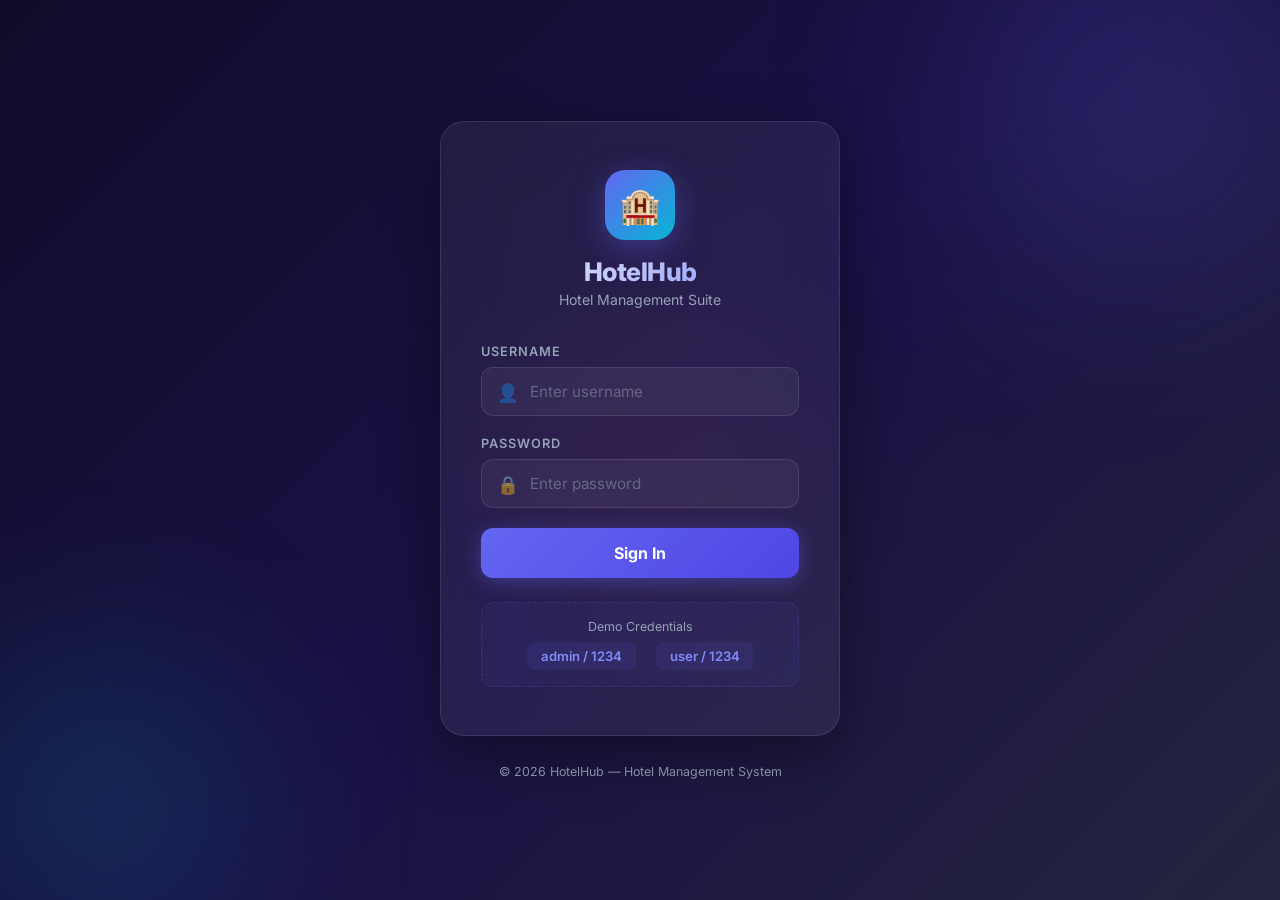
<file: templates/login.html>
<!DOCTYPE html>
<html lang="en">
<head>
    <meta charset="UTF-8">
    <meta name="viewport" content="width=device-width, initial-scale=1.0">
    <meta name="description" content="HotelHub Login — Secure access to your hotel management dashboard.">
    <title>HotelHub — Login</title>
    <link rel="icon" href="data:image/svg+xml,<svg xmlns='http://www.w3.org/2000/svg' viewBox='0 0 100 100'><text y='.9em' font-size='90'>🏨</text></svg>">
    <link href="https://fonts.googleapis.com/css2?family=Inter:wght@300;400;500;600;700;800&display=swap" rel="stylesheet">
    <style>
        /* ─── Reset ─── */
        *, *::before, *::after { margin: 0; padding: 0; box-sizing: border-box; }

        :root {
            --primary: #6366f1;
            --primary-light: #818cf8;
            --primary-dark: #4f46e5;
            --glow: rgba(99, 102, 241, 0.4);
            --bg-start: #0f0c29;
            --bg-mid: #1a1145;
            --bg-end: #24243e;
            --surface: rgba(255,255,255,0.05);
            --border: rgba(255,255,255,0.1);
            --text: #f1f5f9;
            --text-muted: #94a3b8;
            --danger: #f43f5e;
            --success: #10b981;
        }

        body {
            font-family: 'Inter', sans-serif;
            min-height: 100vh;
            background: linear-gradient(135deg, var(--bg-start), var(--bg-mid), var(--bg-end));
            display: flex;
            align-items: center;
            justify-content: center;
            color: var(--text);
            overflow: hidden;
        }

        /* ─── Animated Background ─── */
        .bg-orb {
            position: fixed;
            border-radius: 50%;
            filter: blur(100px);
            opacity: 0.3;
            z-index: 0;
            animation: float 18s ease-in-out infinite;
        }

        .bg-orb.orb-1 {
            width: 500px; height: 500px;
            background: radial-gradient(circle, var(--primary) 0%, transparent 70%);
            top: -150px; right: -100px;
        }

        .bg-orb.orb-2 {
            width: 400px; height: 400px;
            background: radial-gradient(circle, #06b6d4 0%, transparent 70%);
            bottom: -100px; left: -100px;
            animation-delay: -9s;
        }

        .bg-orb.orb-3 {
            width: 300px; height: 300px;
            background: radial-gradient(circle, #f43f5e 0%, transparent 70%);
            top: 50%; left: 50%;
            transform: translate(-50%, -50%);
            animation-delay: -5s;
            opacity: 0.15;
        }

        @keyframes float {
            0%, 100% { transform: translate(0, 0) scale(1); }
            33% { transform: translate(30px, -20px) scale(1.05); }
            66% { transform: translate(-20px, 15px) scale(0.95); }
        }

        /* ─── Login Container ─── */
        .login-container {
            position: relative;
            z-index: 1;
            width: 100%;
            max-width: 440px;
            padding: 0 20px;
            animation: slideUp 0.6s ease;
        }

        @keyframes slideUp {
            from { opacity: 0; transform: translateY(40px); }
            to { opacity: 1; transform: translateY(0); }
        }

        /* ─── Login Card ─── */
        .login-card {
            background: rgba(255, 255, 255, 0.06);
            backdrop-filter: blur(30px);
            -webkit-backdrop-filter: blur(30px);
            border: 1px solid var(--border);
            border-radius: 24px;
            padding: 48px 40px;
            box-shadow: 0 20px 60px rgba(0, 0, 0, 0.4);
        }

        /* ─── Brand ─── */
        .brand {
            text-align: center;
            margin-bottom: 36px;
        }

        .brand-logo {
            width: 70px;
            height: 70px;
            border-radius: 20px;
            background: linear-gradient(135deg, var(--primary), #06b6d4);
            display: flex;
            align-items: center;
            justify-content: center;
            font-size: 34px;
            margin: 0 auto 16px;
            box-shadow: 0 8px 32px var(--glow);
            animation: pulse 3s ease-in-out infinite;
        }

        @keyframes pulse {
            0%, 100% { box-shadow: 0 8px 32px var(--glow); }
            50% { box-shadow: 0 8px 48px rgba(99, 102, 241, 0.6); }
        }

        .brand h1 {
            font-size: 1.6rem;
            font-weight: 800;
            letter-spacing: -0.5px;
            background: linear-gradient(135deg, var(--text), var(--primary-light));
            -webkit-background-clip: text;
            background-clip: text;
            -webkit-text-fill-color: transparent;
        }

        .brand p {
            color: var(--text-muted);
            font-size: 0.88rem;
            margin-top: 4px;
        }

        /* ─── Form ─── */
        .form-group {
            margin-bottom: 20px;
        }

        .form-group label {
            display: block;
            font-size: 0.8rem;
            font-weight: 600;
            color: var(--text-muted);
            text-transform: uppercase;
            letter-spacing: 1px;
            margin-bottom: 8px;
        }

        .input-wrapper {
            position: relative;
        }

        .input-wrapper .input-icon {
            position: absolute;
            left: 16px;
            top: 50%;
            transform: translateY(-50%);
            font-size: 1.1rem;
            opacity: 0.5;
            pointer-events: none;
        }

        .form-group input {
            width: 100%;
            padding: 14px 16px 14px 48px;
            background: var(--surface);
            border: 1px solid var(--border);
            border-radius: 12px;
            color: var(--text);
            font-family: inherit;
            font-size: 0.95rem;
            outline: none;
            transition: all 0.3s ease;
        }

        .form-group input::placeholder {
            color: rgba(148, 163, 184, 0.5);
        }

        .form-group input:focus {
            border-color: var(--primary);
            box-shadow: 0 0 0 3px var(--glow);
            background: rgba(255, 255, 255, 0.08);
        }

        /* ─── Login Button ─── */
        .login-btn {
            width: 100%;
            padding: 15px;
            background: linear-gradient(135deg, var(--primary), var(--primary-dark));
            border: none;
            border-radius: 12px;
            color: white;
            font-family: inherit;
            font-size: 1rem;
            font-weight: 700;
            cursor: pointer;
            transition: all 0.3s ease;
            box-shadow: 0 4px 20px var(--glow);
            margin-top: 8px;
            display: flex;
            align-items: center;
            justify-content: center;
            gap: 10px;
        }

        .login-btn:hover {
            transform: translateY(-2px);
            box-shadow: 0 8px 30px var(--glow);
        }

        .login-btn:active {
            transform: translateY(0);
        }

        .login-btn:disabled {
            opacity: 0.6;
            cursor: not-allowed;
            transform: none;
        }

        .btn-spinner {
            width: 20px;
            height: 20px;
            border: 2px solid rgba(255,255,255,0.3);
            border-top-color: white;
            border-radius: 50%;
            animation: spin 0.6s linear infinite;
        }

        @keyframes spin {
            to { transform: rotate(360deg); }
        }

        /* ─── Error Message ─── */
        .error-msg {
            background: rgba(244, 63, 94, 0.1);
            border: 1px solid rgba(244, 63, 94, 0.3);
            border-radius: 10px;
            padding: 12px 16px;
            color: var(--danger);
            font-size: 0.88rem;
            font-weight: 500;
            text-align: center;
            margin-bottom: 20px;
            display: none;
            animation: shake 0.4s ease;
        }

        .error-msg.visible {
            display: block;
        }

        @keyframes shake {
            0%, 100% { transform: translateX(0); }
            25% { transform: translateX(-8px); }
            75% { transform: translateX(8px); }
        }

        /* ─── Credentials Hint ─── */
        .credentials-hint {
            margin-top: 24px;
            padding: 16px;
            background: rgba(99, 102, 241, 0.06);
            border: 1px dashed rgba(99, 102, 241, 0.25);
            border-radius: 12px;
            text-align: center;
        }

        .credentials-hint p {
            font-size: 0.78rem;
            color: var(--text-muted);
            margin-bottom: 8px;
        }

        .credentials-hint .creds {
            display: flex;
            justify-content: center;
            gap: 20px;
            margin-top: 8px;
        }

        .credentials-hint .cred-item {
            font-size: 0.82rem;
            color: var(--primary-light);
            font-weight: 600;
            background: rgba(99, 102, 241, 0.1);
            padding: 6px 14px;
            border-radius: 8px;
        }

        /* ─── Footer ─── */
        .login-footer {
            text-align: center;
            margin-top: 28px;
            font-size: 0.78rem;
            color: var(--text-muted);
        }
    </style>
</head>
<body>

    <!-- Animated background orbs -->
    <div class="bg-orb orb-1"></div>
    <div class="bg-orb orb-2"></div>
    <div class="bg-orb orb-3"></div>

    <div class="login-container">
        <div class="login-card">
            <!-- Brand -->
            <div class="brand">
                <div class="brand-logo">🏨</div>
                <h1>HotelHub</h1>
                <p>Hotel Management Suite</p>
            </div>

            <!-- Error Message -->
            <div id="errorMsg" class="error-msg"></div>

            <!-- Login Form -->
            <form id="loginForm" onsubmit="handleLogin(event)">
                <div class="form-group">
                    <label for="username">Username</label>
                    <div class="input-wrapper">
                        <span class="input-icon">👤</span>
                        <input type="text" id="username" placeholder="Enter username" autocomplete="username" required>
                    </div>
                </div>

                <div class="form-group">
                    <label for="password">Password</label>
                    <div class="input-wrapper">
                        <span class="input-icon">🔒</span>
                        <input type="password" id="password" placeholder="Enter password" autocomplete="current-password" required>
                    </div>
                </div>

                <button type="submit" class="login-btn" id="loginBtn">
                    <span id="btnText">Sign In</span>
                </button>
            </form>

            <!-- Credentials hint -->
            <div class="credentials-hint">
                <p>Demo Credentials</p>
                <div class="creds">
                    <span class="cred-item">admin / 1234</span>
                    <span class="cred-item">user / 1234</span>
                </div>
            </div>
        </div>

        <div class="login-footer">
            © 2026 HotelHub — Hotel Management System
        </div>
    </div>

    <script>
        async function handleLogin(e) {
            e.preventDefault();

            const btn = document.getElementById('loginBtn');
            const btnText = document.getElementById('btnText');
            const errorMsg = document.getElementById('errorMsg');
            const username = document.getElementById('username').value.trim();
            const password = document.getElementById('password').value.trim();

            // Hide previous error
            errorMsg.classList.remove('visible');

            // Validate
            if (!username || !password) {
                showError('Please enter both username and password');
                return;
            }

            if (password.length < 4) {
                showError('Password must be at least 4 characters');
                return;
            }

            // Disable button
            btn.disabled = true;
            btnText.innerHTML = '<div class="btn-spinner"></div> Signing in...';

            try {
                const res = await fetch('/api/login', {
                    method: 'POST',
                    headers: { 'Content-Type': 'application/json' },
                    body: JSON.stringify({ username, password })
                });

                const data = await res.json();

                if (res.ok) {
                    // Success — redirect to dashboard
                    document.querySelector('.login-card').style.transform = 'scale(0.95)';
                    document.querySelector('.login-card').style.opacity = '0';
                    setTimeout(() => {
                        window.location.href = '/';
                    }, 400);
                } else {
                    showError(data.error || 'Login failed');
                }
            } catch (err) {
                showError('Server error. Is MongoDB running?');
            } finally {
                btn.disabled = false;
                btnText.textContent = 'Sign In';
            }
        }

        function showError(msg) {
            const errorMsg = document.getElementById('errorMsg');
            errorMsg.textContent = msg;
            errorMsg.classList.add('visible');
        }
    </script>

</body>
</html>
</file>
